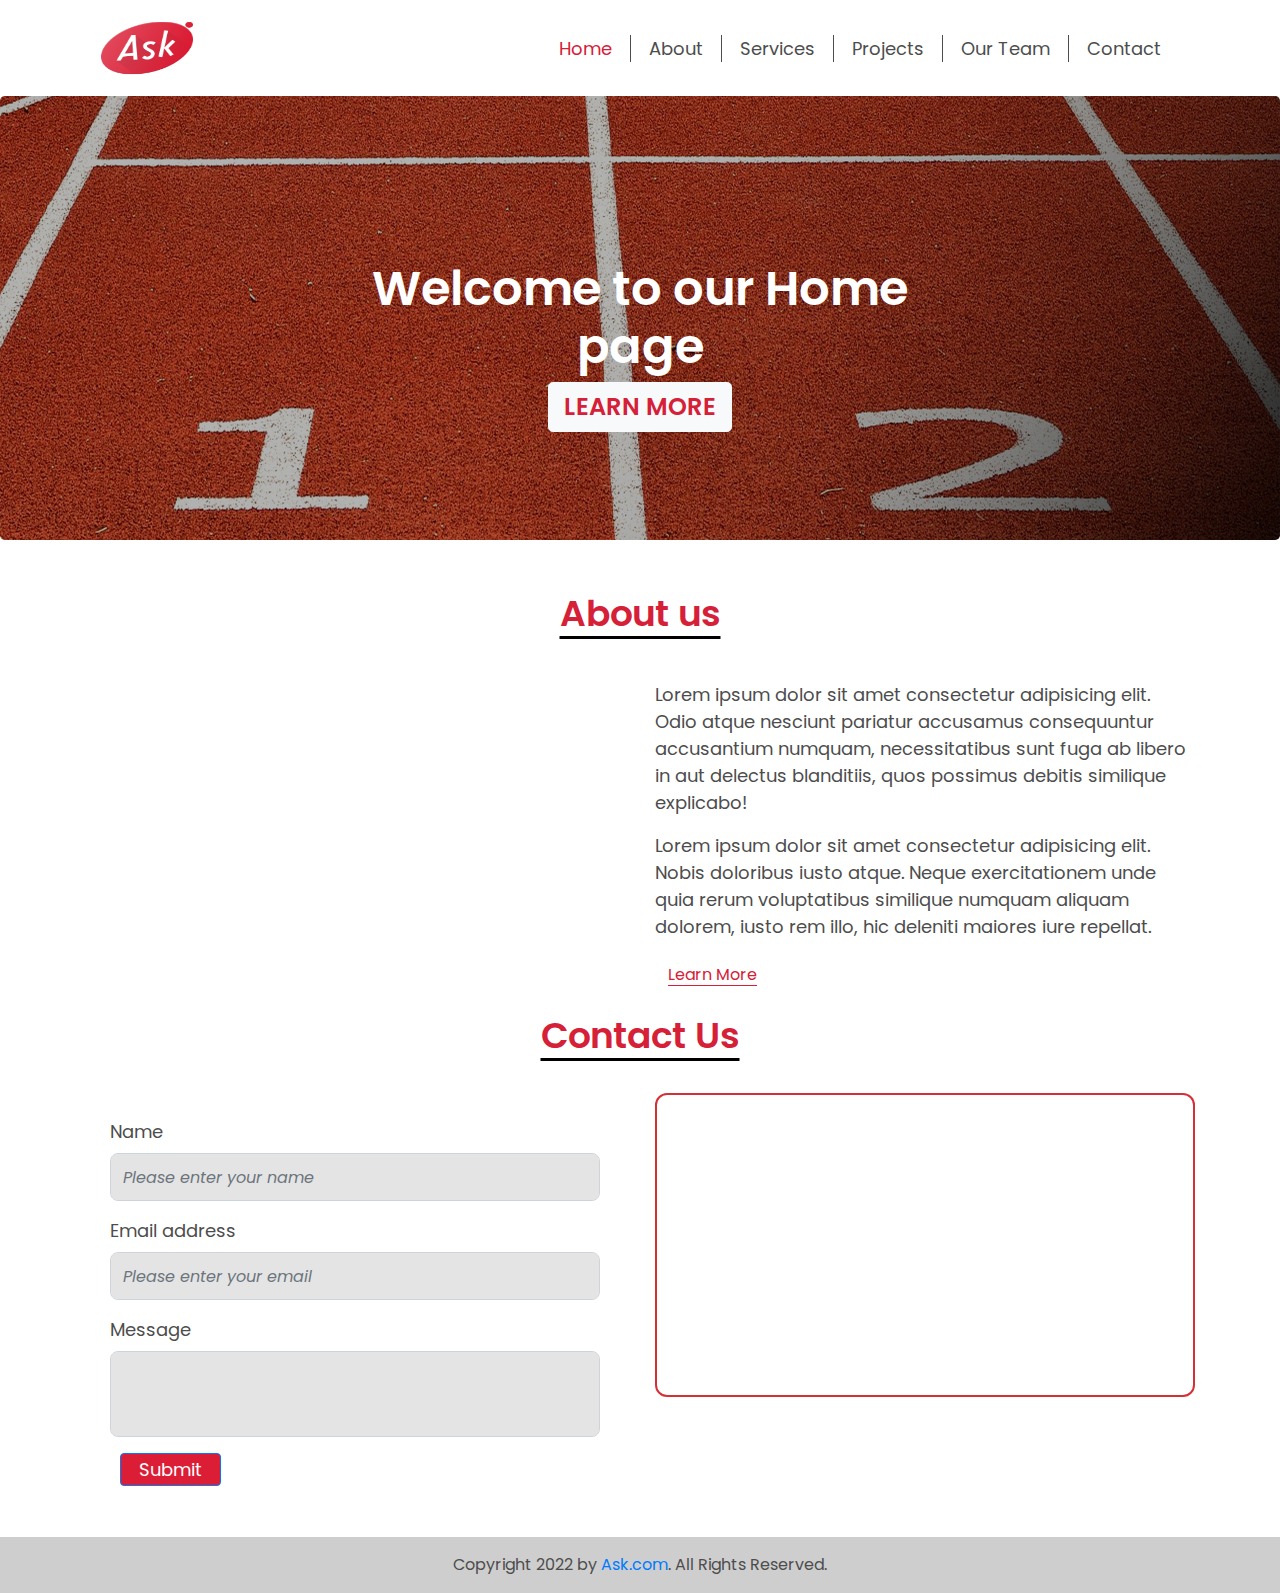
<file: index.html>
<!DOCTYPE html>
<html lang="en">
<head>
  <meta charset="UTF-8">
  <meta http-equiv="X-UA-Compatible" content="IE=edge">
  <meta name="viewport" content="width=device-width, initial-scale=1.0">
  <title>Ask.com</title>

  <!-- Adding BOOTSTRAP using CDN -->

  <link rel="stylesheet" href="https://cdn.jsdelivr.net/npm/bootstrap@4.0.0/dist/css/bootstrap.min.css" integrity="sha384-Gn5384xqQ1aoWXA+058RXPxPg6fy4IWvTNh0E263XmFcJlSAwiGgFAW/dAiS6JXm" crossorigin="anonymous">

  <!-- Adding the CSS stylesheet -->

      <link rel="stylesheet" href="stylejs.css">

  <!-- Adding the favicon -->

      <link rel="shortcut icon" href="favicon.ico" type="image/x-icon">
      <link rel="icon" href="favicon.ico" type="image/x-icon">

  <!-- Google Fonts Poppins -->
      <link rel="preconnect" href="https://fonts.googleapis.com">
      <link rel="preconnect" href="https://fonts.gstatic.com" crossorigin>
      <link href="https://fonts.googleapis.com/css2?family=Poppins&display=swap" rel="stylesheet">

  <!-- Used in head and not end of body because active class for menu ain't working that way-->
      <script src='https://cdnjs.cloudflare.com/ajax/libs/twitter-bootstrap/3.3.7/js/bootstrap.min.js'></script>
      <script src='https://cdnjs.cloudflare.com/ajax/libs/jquery/3.1.0/jquery.min.js'></script>

</head>
<body class="body">
  
<!-- Header -->

<header>

  <!-- Navigation -->

  <div class="container">
    <nav class="navbar navbar-expand-lg navbar-light">
      
        <a class="navbar-brand" href="#">
          <img src="logo.png" width="92px" height="70px">
        </a> 
            
        <button class="navbar-toggler" type="button" data-toggle="collapse" data-target="#navbarResponsive">
          <span class="navbar-toggler-icon"></span>
        </button>
            
        <div class="collapse navbar-collapse" id="navbarResponsive">
          <ul class="navbar-nav ml-auto">
            <li class="nav-item active">
              <a class="nav-link" href="#">Home</a>
            </li>
            <li class="nav-item">
              <a class="nav-link" href="#about">About</a>
            </li>
            <li class="nav-item">
              <a class="nav-link" href="#">Services</a>
            </li>
            <li class="nav-item">
              <a class="nav-link" href="#">Projects</a>
            </li>
            <li class="nav-item">
              <a class="nav-link" href="#">Our Team</a>
            </li>
            <li class="nav-item">
              <a class="nav-link" href="#contact">Contact</a>
            </li>
          </ul>
        </div>
      
    </nav>
  </div>
</header>

<!-- Banner -->
<div class="jumbotron banner">
  <div class="container-fluid">
    <h1 class="centered">Welcome to our Home page</h1>
    <button type="button" class="btn btn-light btn-lg btn-centered" id= "banner-button" data-toggle="modal" data-target="#basicExampleModal">
      LEARN MORE
    </button>
    <!-- Modal -->
      <div class="modal fade" id="basicExampleModal" tabindex="-1" role="dialog" aria-labelledby="exampleModalLabel"
      aria-hidden="true">
      <div class="modal-dialog modal-dialog-centered" role="document">
        <div class="modal-content">
          <div class="modal-header">
            <h5 class="modal-title" id="exampleModalLabel">We're happy to have you here!!</h5>
            <button type="button" class="close" data-dismiss="modal" aria-label="Close">
              <span aria-hidden="true">&times;</span>
            </button>
          </div>
          <div class="modal-body">
            <p>Lorem ipsum dolor sit amet consectetur adipisicing elit. Aliquam doloremque assumenda, fuga explicabo blanditiis consequuntur vitae voluptas pariatur odio enim cupiditate porro. Optio, esse corrupti? Inventore cumque perferendis repellat mollitia!</p>
          </div>
          <div class="modal-footer">
            <button type="button" class="btn btn-secondary" id="modalbttn" data-dismiss="modal">Close</button>
          </div>
        </div>
      </div>
      </div>
  </div>
</div>

<!-- Section -->

<div class="container">

  <!-- About Us Section -->

    <div class="row">
        <div class="col-md-12 heading" id="about">
          About us 
        </div>
    </div>

    <div class="row">

      <!-- Youtube iFrame -->

        <div class="col-md-6 ml-auto">
          <div class="embed-responsive embed-responsive-16by9 bor">
            <iframe width="500" height="285" src="https://www.youtube.com/embed/CX8ZybaPB5Y" style="border-radius:8px;" title="YouTube video player" frameborder="0" allow="accelerometer; autoplay; clipboard-write; encrypted-media; gyroscope; picture-in-picture" allowfullscreen></iframe>
          </div>
        </div>

      <!-- Youtube iFrame -->

      <!-- About Us Content -->

      <div class="col-md-6 mr-auto aboutus">
        <p>Lorem ipsum dolor sit amet consectetur adipisicing elit. Odio atque nesciunt pariatur accusamus consequuntur accusantium numquam, necessitatibus sunt fuga ab libero in aut delectus blanditiis, quos possimus debitis similique explicabo!</p>
        <p>Lorem ipsum dolor sit amet consectetur adipisicing elit. Nobis doloribus iusto atque. Neque exercitationem unde quia rerum voluptatibus similique numquam aliquam dolorem, iusto rem illo, hic deleniti maiores iure repellat.</p>
        <button type="button" class="btn btn-link" id= "buttonpara" data-toggle="modal" data-target="#learnmoremodal">
          Learn More
        </button>

        <!-- Modal -->

        <div class="modal fade" id="learnmoremodal" tabindex="-1" role="dialog" aria-labelledby="exampleModalLabel"
        aria-hidden="true">
          <div class="modal-dialog modal-dialog-centered" role="document">
            <div class="modal-content">
              <div class="modal-header">
                <h5 class="modal-title" id="exampleModalLabel">WE ARE INFINITE!</h5>
                <buttoWn type="button" class="close" data-dismiss="modal" aria-label="Close">
                  <span aria-hidden="true">&times;</span>
                </button>
              </div>
              <div class="modal-body">
                <p>Lorem ipsum dolor sit amet consectetur adipisicing elit. Aliquam doloremque assumenda, fuga explicabo blanditiis consequuntur vitae voluptas pariatur odio enim cupiditate porro. Optio, esse corrupti? Inventore cumque perferendis repellat mollitia!</p>
                <p>Lorem ipsum dolor sit amet consectetur adipisicing elit. Aliquam doloremque assumenda, fuga explicabo blanditiis consequuntur vitae voluptas pariatur odio enim cupiditate porro. Optio, esse corrupti? Inventore cumque perferendis repellat mollitia!</p>
                <p>Lorem ipsum dolor sit amet consectetur adipisicing elit. Aliquam doloremque assumenda, fuga explicabo blanditiis consequuntur vitae voluptas pariatur odio enim cupiditate porro. Optio, esse corrupti? Inventore cumque perferendis repellat mollitia!</p>
                <p>Lorem ipsum dolor sit amet consectetur adipisicing elit. Aliquam doloremque assumenda, fuga explicabo blanditiis consequuntur vitae voluptas pariatur odio enim cupiditate porro. Optio, esse corrupti? Inventore cumque perferendis repellat mollitia!</p>
                <p>Lorem ipsum dolor sit amet consectetur adipisicing elit. Aliquam doloremque assumenda, fuga explicabo blanditiis consequuntur vitae voluptas pariatur odio enim cupiditate porro. Optio, esse corrupti? Inventore cumque perferendis repellat mollitia!</p>
              </div>
              <div class="modal-footer">
                <button type="button" class="btn btn-secondary" id="modalbttn" data-dismiss="modal">Close</button>
              </div>
            </div>
          </div>
        </div>
        
        <!-- Modal -->
      </div>

      <!-- About Us Content -->

    </div>

  <!-- Contact Us Section -->

  <div class="row">
    <div class="col-md-12 heading" id="contact">
      Contact Us
    </div>
  </div>

  <div class="row">

    <!-- Form -->

      <div class="col-md-6 theform ml-auto">
        <form id="myForm" method="post" novalidate>
          <div class="form-group">
            <label for="exampleInputEmail1">Name</label>
            <input type="text" class="form-control" aria-describedby="emailHelp" placeholder="Please enter your name" onKeyup="validateForm()" id="username" name="username" autocomplete="off">
            <span></span>
          </div>
          <div class="form-group">
            <label for="exampleInputEmail1">Email address</label>
            <input type="email" class="form-control" id="email" aria-describedby="emailHelp" placeholder="Please enter your email" onKeyup="validateForm()" name="email" autocomplete="off">
            <span></span>
          </div>
          <div class="form-group">
            <label for="exampleFormControlTextarea1">Message</label>
            <textarea class="form-control" rows="3" style="resize: none;" id="message" name="message" onKeyup="validateForm()"></textarea>
            <span></span>
          </div>
          <button type="submit" class="btn btn-primary mb-3" id="submitbutton">Submit</button>
        </form>
      </div>

    <!-- Form -->

    <!-- Google Maps -->

      <div class="col-md-6 mr-auto">
        <div class="embed-responsive embed-responsive-16by9 bor">
          <div class="container">
            <!-- <div class="mapouter"><div class="gmap_canvas"><iframe width="500" height="250" id="gmap_canvas" src="https://maps.google.com/maps?q=koko%20crater&t=&z=13&ie=UTF8&iwloc=&output=embed"  style="border-radius: 12px; border:2px solid #d53037" frameborder="0" scrolling="no" marginheight="0" marginwidth="0"></iframe><style>.mapouter{position:relative;text-align:right;height:286px;width:565px;}.gmap_canvas {overflow:hidden;background:none!important;height:286px;width:565px;}</style></div></div> -->

            <iframe src="https://www.google.com/maps/embed?pb=!1m18!1m12!1m3!1d14871.382492447183!2d-157.70475587356557!3d21.27757757382408!2m3!1f0!2f0!3f0!3m2!1i1024!2i768!4f13.1!3m3!1m2!1s0x7c000d878e791195%3A0xab66a789101d4388!2sKoko%20Head!5e0!3m2!1sen!2sin!4v1650801964815!5m2!1sen!2sin" style="border-radius: 12px; border:2px solid #d53037" width="450" height="280" allowfullscreen="" loading="lazy" referrerpolicy="no-referrer-when-downgrade"></iframe>

          </div>
        </div>
      </div>

    <!-- Google Maps -->
  </div>

<!-- Contact Us -->

</div>

<!-- Footer -->
<footer class="page-footer">

  <!-- Copyright -->
  <div class="footer-copyright text-center py-3">Copyright 2022 by
    <a href="#">Ask.com</a>. All Rights Reserved.
  </div>
  <!-- Copyright -->

</footer>

<!-- JavaScript code for active class -->

<script src="script.js">
  $( '#navbarResponsive .navbar-nav a' ).on('click', 
              function () {
      $( '#navbarResponsive .navbar-nav' ).find( 'li.active' )
      .removeClass( 'active' );
      $( this ).parent( 'li' ).addClass( 'active' );
  });
</script>

<!-- Bootstrap code for jQuery and JS -->

<script src="https://code.jquery.com/jquery-3.2.1.slim.min.js" integrity="sha384-KJ3o2DKtIkvYIK3UENzmM7KCkRr/rE9/Qpg6aAZGJwFDMVNA/GpGFF93hXpG5KkN" crossorigin="anonymous"></script>
<script src="https://cdn.jsdelivr.net/npm/popper.js@1.12.9/dist/umd/popper.min.js" integrity="sha384-ApNbgh9B+Y1QKtv3Rn7W3mgPxhU9K/ScQsAP7hUibX39j7fakFPskvXusvfa0b4Q" crossorigin="anonymous"></script>
<script src="https://cdn.jsdelivr.net/npm/bootstrap@4.0.0/dist/js/bootstrap.min.js" integrity="sha384-JZR6Spejh4U02d8jOt6vLEHfe/JQGiRRSQQxSfFWpi1MquVdAyjUar5+76PVCmYl" crossorigin="anonymous"></script>

</body>
</html>
</file>
<file: stylejs.css>
@media only screen and (min-width: 992px) {
  .navbar .navbar-nav .nav-item .nav-link {
    padding: 0 1em;
  }
  .navbar .navbar-nav .nav-item:not(:last-child) .nav-link {
    border-right: 1px solid #4d4d4d;
    height: 27px;
  }
}

@media only screen and (max-width: 320px)
{
    .centered
    {
        font-size: 18px;
        position: absolute;
        top: 50%;
        left:50%;
        transform: translate(-50%, -50%);
     }
    .btn-centered
    {
         font-size: 12px !important;
         line-height: 1.0;
         padding: 6px 15px!important;
        position: absolute;
        top: 65%;
        left: 50%;
        transform: translate(-50%, -50%);
    }
}

@media only screen and (min-width: 321px) and (max-width:376px)
{
    .centered
    {
        font-size: 20px;
        position: absolute;
        top: 50%;
        left:50%;
        transform: translate(-50%, -50%);
     }
    .btn-centered
    {
         font-size: 16px !important;
         line-height: 1.0;
         padding: 6px 15px!important;
        position: absolute;
        top: 65%;
        left: 50%;
        transform: translate(-50%, -50%);
    }
}


@media only screen and (min-width: 377px) and (max-width:424px)
{
    .centered
    {
        font-size: 24px;
        position: absolute;
        top: 50%;
        left:50%;
        transform: translate(-50%, -50%);
     }
    .btn-centered
    {
         font-size: 16px !important;
         line-height: 1.0;
         padding: 6px 15px!important;
        position: absolute;
        top: 65%;
        left: 50%;
        transform: translate(-50%, -50%);
    }
}

@media only screen and (min-width: 425px) and (max-width:768px)
{
    .centered
    {
        font-size: 26px;
        position: absolute;
        top: 50%;
        left:50%;
        transform: translate(-50%, -50%);
     }
    .btn-centered
    {
         font-size: 16px !important;
         line-height: 1.0;
         padding: 6px 15px!important;
        position: absolute;
        top: 65%;
        left: 50%;
        transform: translate(-50%, -50%);
    }
}

@media only screen and (min-width: 769px) and (max-width:1024px)
{
    .centered
    {
        font-size: 36px;
        position: absolute;
        top: 50%;
        left:50%;
        transform: translate(-50%, -50%);
     }
    .btn-centered
    {
         font-size: 20px !important;
         line-height: 1.0;
         padding: 6px 15px!important;
        position: absolute;
        top: 70%;
        left: 50%;
        transform: translate(-50%, -50%);
    }
}

@media only screen and (min-width: 1025px) and (max-width:1300px)
{
    .centered
    {
        font-size: 48px;
        position: absolute;
        top: 50%;
        left:50%;
        transform: translate(-50%, -50%);
     }
    .btn-centered
    {
         font-size: 24px !important;
         line-height: 1.5;
         padding: 6px 15px!important;
        position: absolute;
        top: 80%;
        left: 50%;
        transform: translate(-50%, -50%);
    }
}

.body {
  background-color: #fff;
  color: #4d4d4d;
  font-size: 18px;
  font-family: "Poppins", sans-serif;
}

#navbarResponsive .navbar-nav li > a {
  color: #4d4d4d;
}

#navbarResponsive .navbar-nav li > a:hover, 
#navbarResponsive .navbar-nav li > a:focus {
  color: #d52037;
}


#navbarResponsive .navbar-nav li.active > a {
  color: #d52037;
}

.banner{
  background-image: url("banner.jpg");
  text-align: center;
  position: relative;
  min-height: 444px;
  background-size: 100% 100%;
}

h1 {
  position: absolute;
  font-size: 48px;
  color: #fff;
  font-weight: 600;
  top: 40%;
  left: 50%;
  transform: translate(-50%, -50%);
}

#banner-button {
  position: absolute;
  top: 70%;
  left: 50%;
  transform: translate(-50%, -50%);
  color: #d52037;
  font-size: 24px;
  font-weight: 600;
}

.heading {
  font-size: 36px;
  color: #d52037;
  font-weight: 600;
  text-align: center;
  text-decoration: underline solid black 3px;
  text-underline-offset: 10px;
  padding: 15px 0 30px;
}

.aboutus {
  margin-top: 10px;
}

#buttonpara {
  color: #d52037;
  text-decoration: underline solid #d52037 1px;
  text-underline-offset: 5px;
}

.form-control{
  background-color: #e4e4e4;
  border-radius: 8px !important;
}

#submitbutton {
  background-color: #db1e36;
  font-size: 18px;
  font-weight: regular;
  padding: 2px 18px 2px 18px;
  margin-left: 10px;
}

form {
  padding: 25px;
}
form input[type] {
  /* background-color: #E4E4E4; */
  height: 48px;
  border-radius: 12px;
}
form input::placeholder {
  font-style: italic;
  color: rgb(210, 213, 215);
}
form button {
  background-color: #DB1E36;
  font-size: 18px;
  font-weight: regular;
  color: #fff;
  border: none;
  border-radius: 12px;
  padding: 10px 50px;
}
.error input {
  border: 1px red solid;
}
.error textarea {
  border: 1px red solid;
}
.success input {
  border: 1px green solid;
}
.success textarea {
  border: 1px green solid;
}
.form-group span {
  font-size: 15px;
  color: red;
  visibility: hidden;
}
.error span {
  visibility: visible;
}

.page-footer {
  font-size: 16px;
  background-color: #cecece;
  margin-top: 10px;
}

.modal {
  text-align: center;
}

.modal-header {
  text-align: center;
  background-color: #d52037;
  color: #fff;
}

#modalbttn {
  background-color: #d52037;
  color: #fff;
}
</file>
